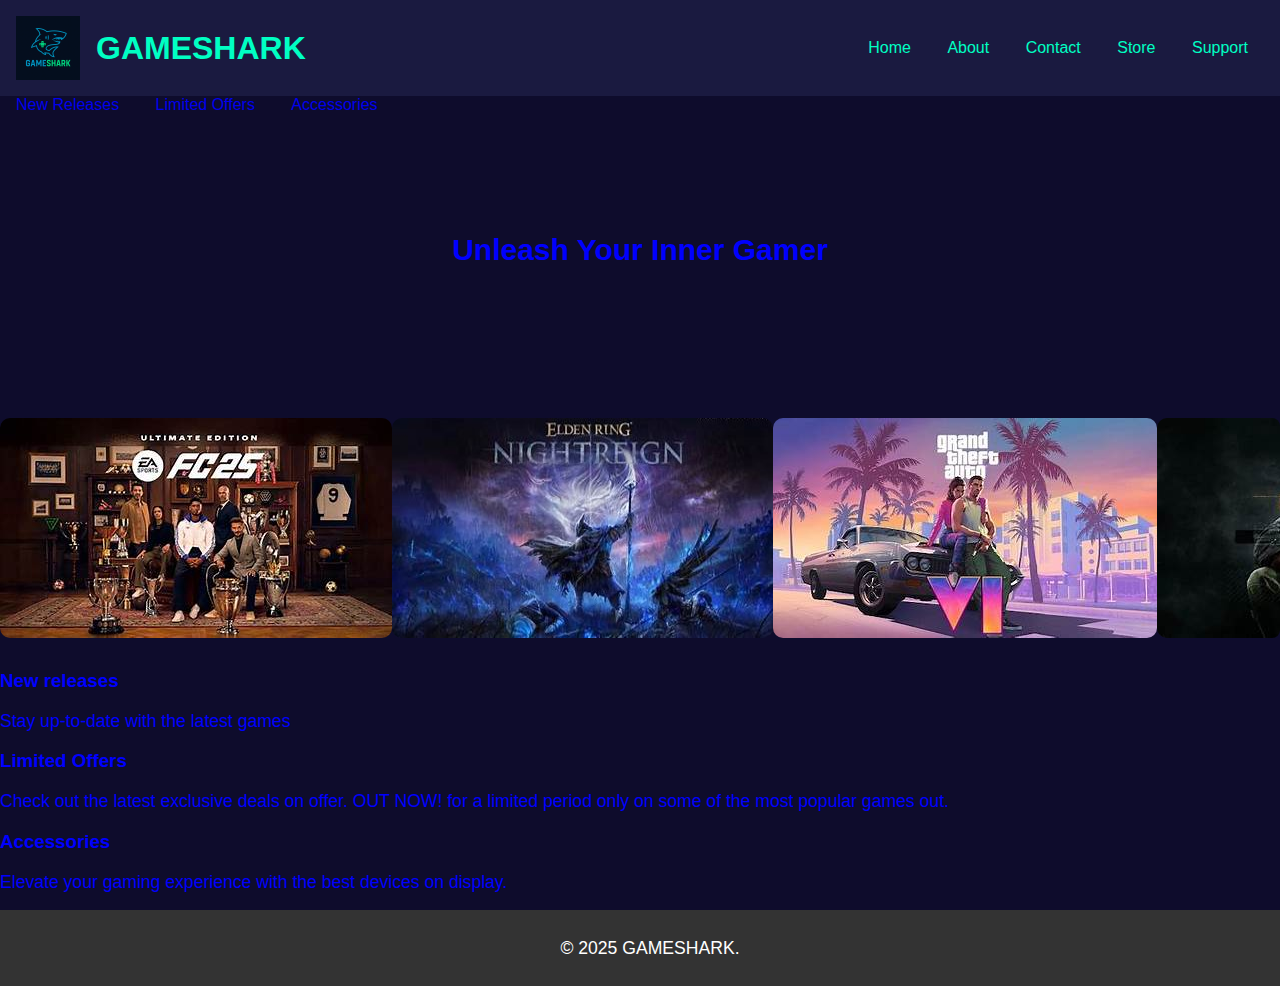
<file: index.html>
<!DOCTYPE html>
<html lang="en">

<head>
   <meta chartset="UTF-8">
   <meta name="viewport" content="width=device-width, initial-scale=1.0">
   <title>HOME</title>
   <link rel="stylesheet" href="styles.css">
</head>
<body>
<header>
    <div class="logo">
    <img src="logo.png" alt="LOGO" >
    <h1>GAMESHARK
    </h1>
   
</div>

  
  <nav>
    
        <a href="index.html">Home</a>
        <a href="about.html">About</a>
        <a href="contact.html">Contact
        <a href="store.html">Store</a>
        <a href="support.html">Support</a>
    </a>

    </nav>
</header>
<div class="store-subnav">
    <a href="new releases.html">New Releases</a>
    <a href="limited offers.html">Limited Offers</a>
    <a href="accessories.html">Accessories</a>
</div>
<section class="hero">
    <h2>Unleash Your Inner Gamer</h2>
</section>
<section class="carousel">
    <div class="slides" id="carouselSlides">
        <img src="IMAGES/FC25.jpg" alt="EA Sports FC25">
        <img src="IMAGES/Elden Ring.jpg" alt="Elden Ring">
        <img src="IMAGES/GTA 6.jpg" alt="GTA 6">
        <img src="IMAGES/call of duty.jpg" alt="Assassins Creed">
        <img src="IMAGES/GOW Ragnarok.jpg" alt="God of War Ragnarok">
        <img src="IMAGES/2K25.jpg" alt="NBA 2K25">
        <img src="IMAGES/madden.jpg" alt="Madden 25">
        <img src="IMAGES/cold war.jpg" alt="Cold WAR">
        <img src="IMAGES/evil.jpg" alt="Resident Evil 9">
        <img src="IMAGES/GTA 5.jpg" alt="GTA V">

    </div>
</section>

<section class="features">
    <div class="announcements">
        <h3>New releases</h3>
        <p>Stay up-to-date with the latest games </p>
    </div>
    <div class="announcements">
        <h3>Limited Offers</h3>
        <p>Check out the latest exclusive deals on offer. OUT NOW! for a limited period only on some of the most popular games out. </p>

    </div>
    <div class="announcements">
        <h3>Accessories</h3>
        <p>Elevate your gaming experience with the best devices on display.</p>
    </div>

    
</section>

<footer>
    <p>&copy; 2025 GAMESHARK.</p>
</footer>
<script>
 window.onload=function()  {    
        var index=0;
        var slides= document.getElementById('carouselSlides')
        var slideCount= slides.children.length;
    
        setInterval(function() {
            index=(index+1) % slideCount;
            slides.style.transform="translateX(-" + (index*100) +"%)";
            }, 2000);
        };
</script>
</body>
</html>
</file>
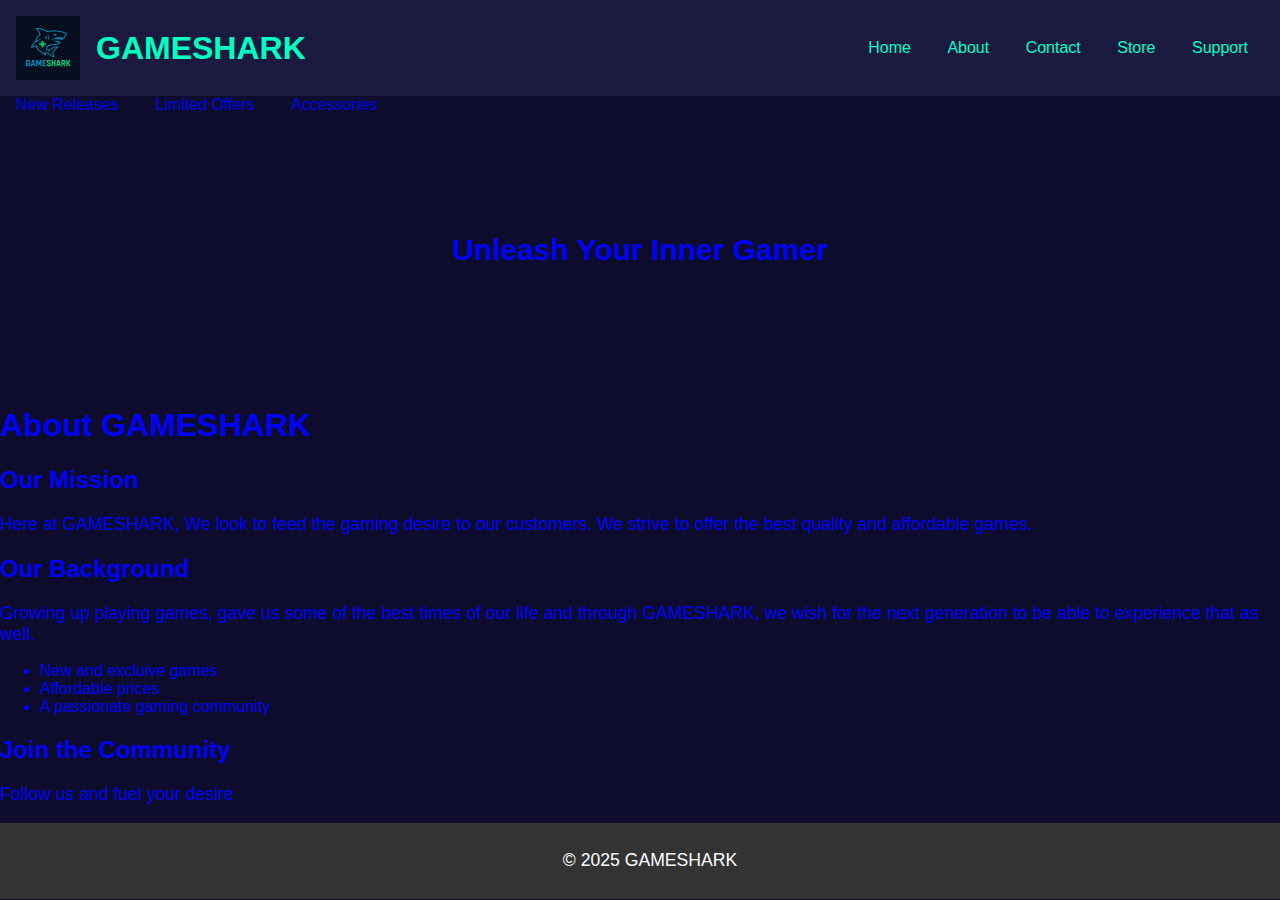
<file: about.html>
<!DOCTYPE html>
<html lang="en">
<head>
    <meta chartset="UTF-8">
    <meta name="viewport" content="width=device-width, initial-scale=1.0">
    <title>About GAMESHARK</title>
    <link rel="stylesheet" href="styles.css">
</head>
<body>
    
    <header>
        <div class="logo">
            <img src="logo.png" alt="LOGO" >
            <h1>GAMESHARK
            </h1>
           
        </div>    
        
        <nav>
          
            <a href="index.html">Home </a>
            <a href="about.html">About</a>
            <a href="contact.html">Contact</a>
            <a href="store.html">Store</a>
            <a href="support.html">Support</a>
        
        </nav>
    </header>
    <div class="store-subnav">
        <a href="new releases.html">New Releases</a>
        <a href="limited offers.html">Limited Offers</a>
        <a href="accessories.html">Accessories</a>
    </div>
    <section class="hero">
        <h2>Unleash Your Inner Gamer</h2>
    </section>
<section>
    <h1>About GAMESHARK</h1>
    <h2>Our Mission</h2>
    <p>Here at GAMESHARK, We look to feed the gaming desire to our customers. We strive to offer the best quality and affordable games.  </p>
    
    
    <h2>Our Background</h2>
    <p>Growing up playing games, gave us some of the best times of our life and through GAMESHARK, we wish for the next generation to be able to experience that as well.</p>

<ul>
    <li>New and excluive games</li>
    <li>Affordable prices</li>
    <li>A passionate gaming community</li>
</ul>
<h2>Join the Community</h2>
<p>Follow us and fuel your desire</p>

</section>


<footer>
    <p>&copy; 2025 GAMESHARK</p>
</footer>
</body>
</html>
</file>
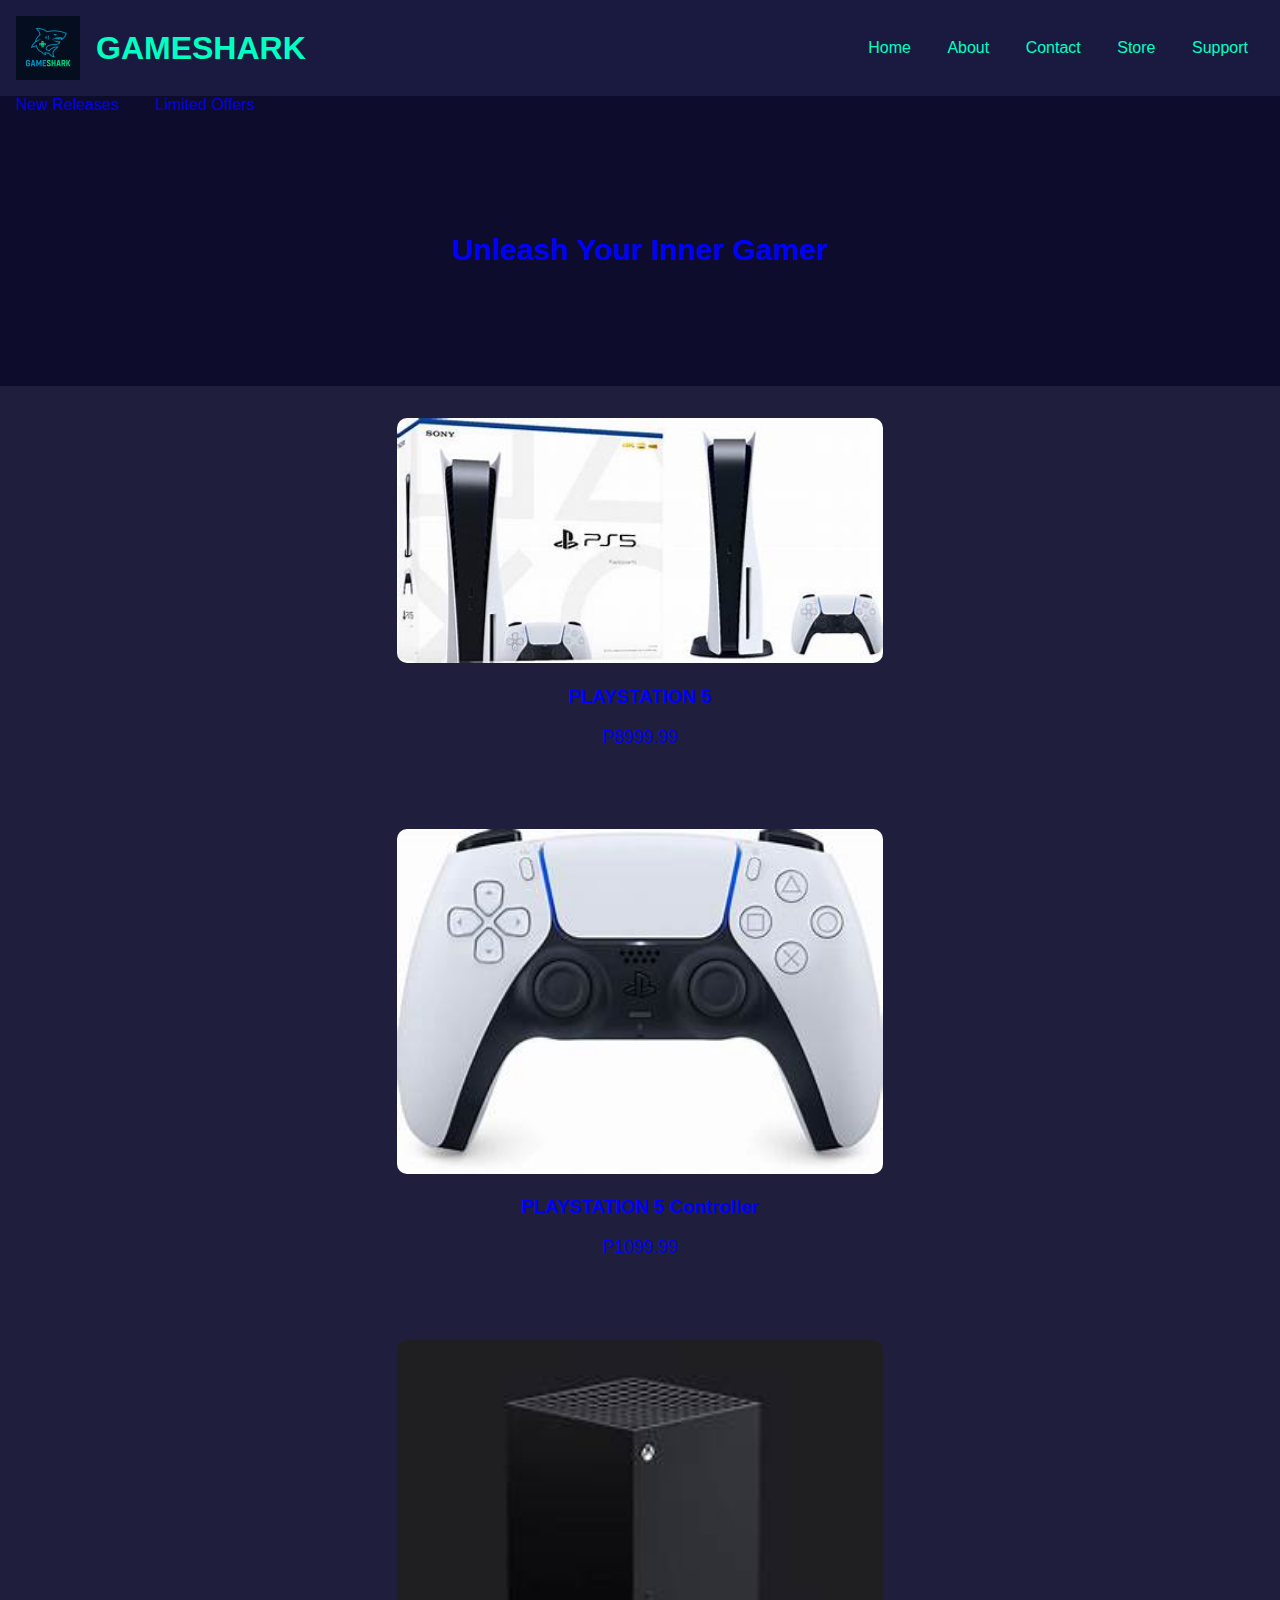
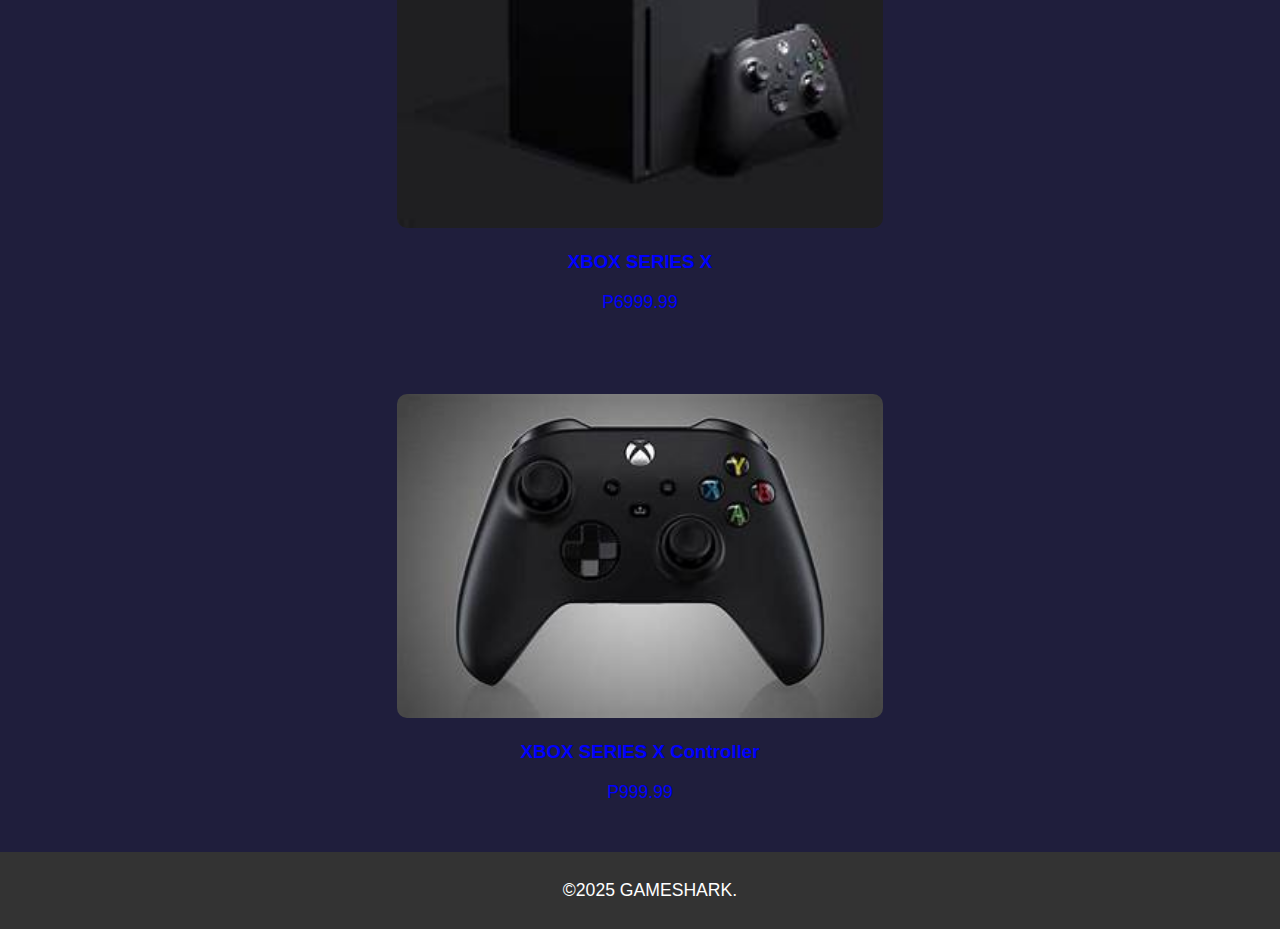
<file: accessories.html>
<!DOCTYPE html>
<html lang="en">

<head>
   <meta chartset="UTF-8">
   <meta name="viewport" content="width=device-width, initial-scale=1.0">
   <title>ACCESSORIES</title>
   <link rel="stylesheet" href="styles.css">

</head>

<body>
<header>
    <div class="logo">
    <img src="logo.png" alt="LOGO" >
    <h1>GAMESHARK
    </h1>
   
</div>

  
  <nav>
    
        <a href="index.html">Home</a>
        <a href="about.html">About</a>
        <a href="contact.html">Contact
        <a href="store.html">Store</a>
        <a href="support.html">Support</a>
    </a>

    </nav>
</header>
<div class="store-subnav">
    <a href="new releases.html">New Releases</a>
    <a href="limited offers.html">Limited Offers</a>
    </div>
<section class="hero">
    <h2>Unleash Your Inner Gamer</h2>
</section>

    <section class="game-section" >
      <div class="game-covers">
        
        <img src="IMAGES/PS5 console.jpg" alt="PS5 Console">
        
        <h3>PLAYSTATION 5</h3>
        <p>P8999.99</p>
      </div>
        <div class="game-covers">
         <img src="IMAGES/PS controller.jpg" alt="PS Controller">
            
            <h3>PLAYSTATION 5 Controller</h3>
            <p>P1099.99</p>
        </div>
        
            <div class="game-covers">
                <img src="IMAGES/XBOX.jpg" alt="X BOX SERIES X">
            
            <h3>XBOX SERIES X</h3>
            <p>P6999.99</p>
        </div>
        <div class="game-covers">
            <img src="IMAGES/xbox controller.jpg" alt="X box controller">
            <h3>XBOX SERIES X Controller</h3>
            <p>P999.99</p>
        </div>
    </section>
    <footer>
       <p>&copy;2025 GAMESHARK.</p>
    </footer>
</body>
</html>
</file>
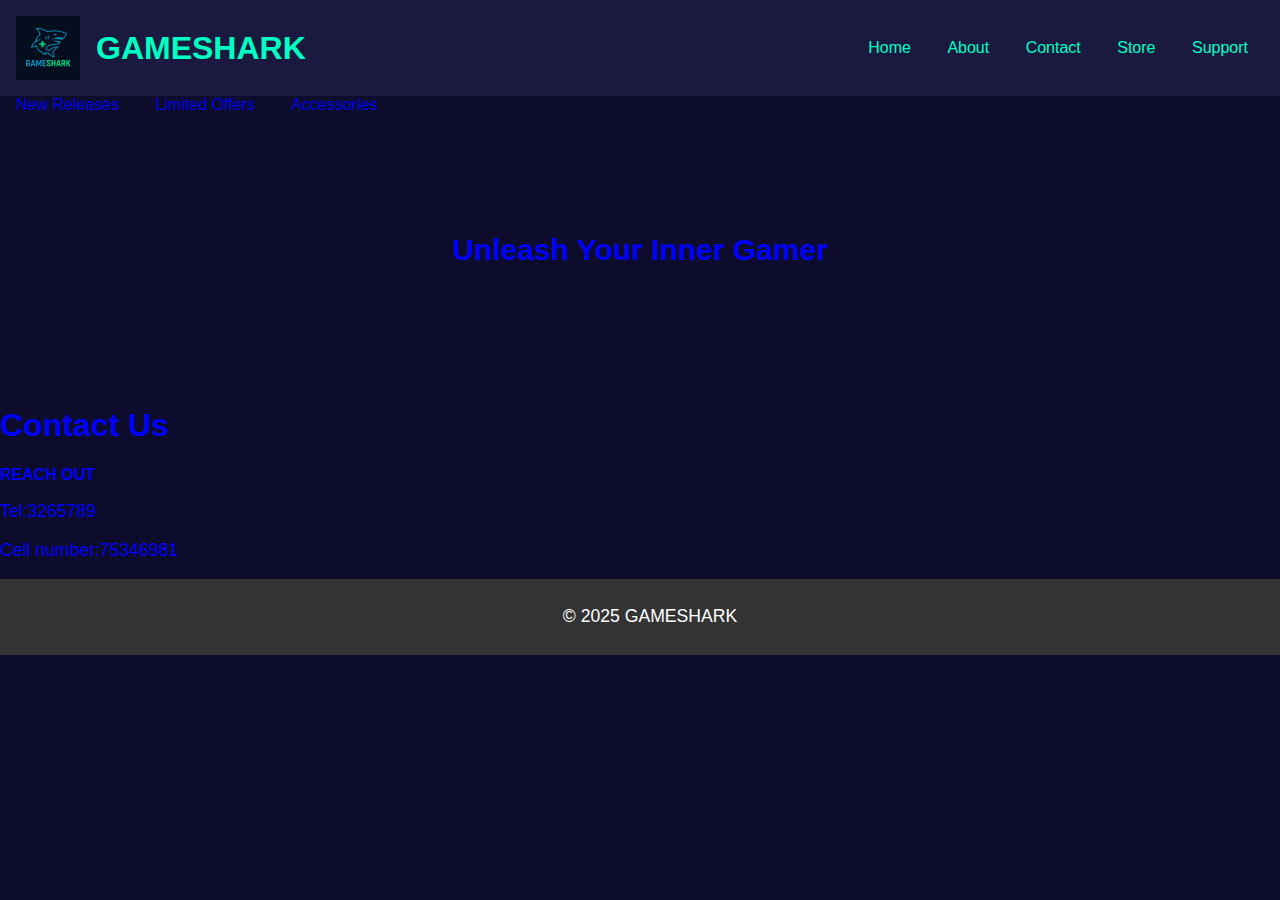
<file: contact.html>
<!DOCTYPE html>
<html lang="en">
<head>
    <meta chartset="UTF-8">
    <meta name="viewport" content="width=device-width, initial-scale=1.0">
    <title>Contact Me</title>
    <link rel="stylesheet" href="styles.css">
</head>
<body>

    <header>
        <div class="logo">
            <img src="logo.png" alt="LOGO" >
            <h1>GAMESHARK
            </h1>
           
        </div>
        
        <nav>
            <a href="index.html">Home</a>
            <a href="about.html">About</a>
            <a href="contact.html">Contact</a>
            <a href="store.html">Store</a>
            <a href="support.html">Support</a>
        </nav>
    </header>
    <div class="store-subnav">
        <a href="new releases.html">New Releases</a>
        <a href="limited offers.html">Limited Offers</a>
        <a href="accessories.html">Accessories</a>
    </div>
    <section class="hero">
        <h2>Unleash Your Inner Gamer</h2>
    </section>

    <section>
    
    <h1>Contact Us</h1>
        
        <b>REACH OUT</b>
        <p>Tel:3265789</p>
        <p>Cell number:75346981</p>
        
    </section>

    <footer>
        <p>&copy; 2025 GAMESHARK</p>
    </footer>
</body>
</html>
</file>
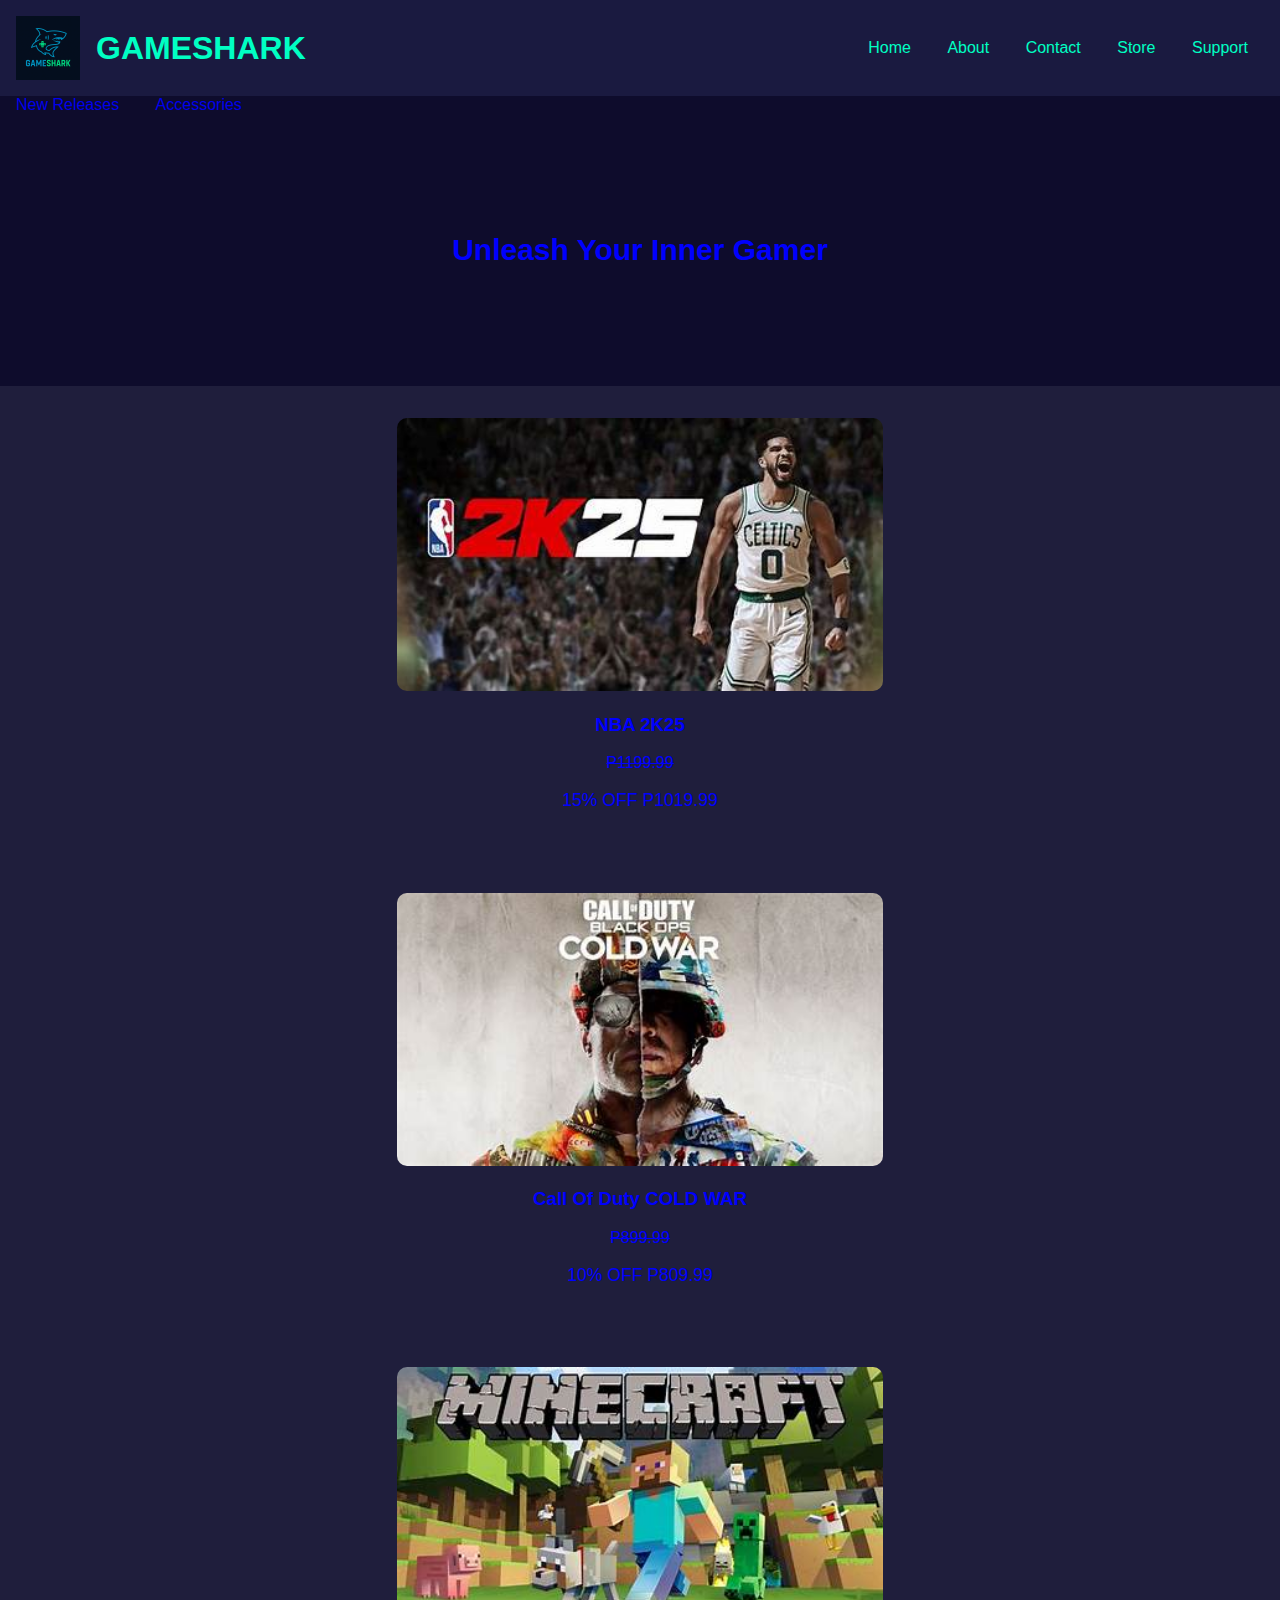
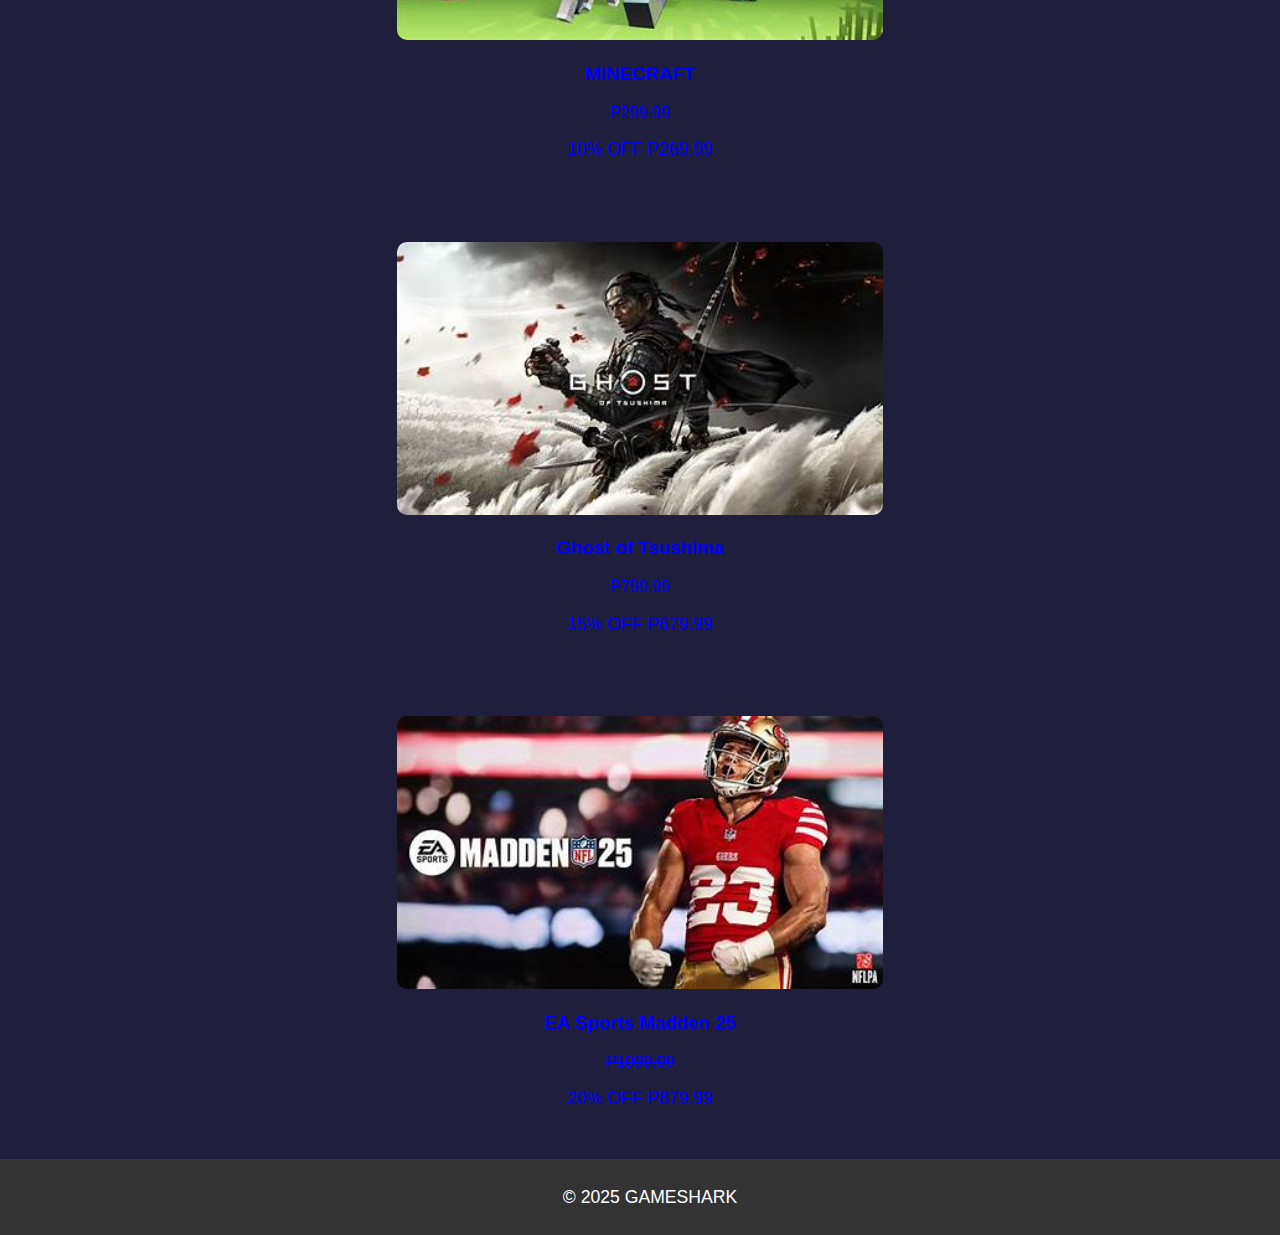
<file: limited offers.html>
<!DOCTYPE html>
<html lang="en">

<head>
   <meta chartset="UTF-8">
   <meta name="viewport" content="width=device-width, initial-scale=1.0">
   <title>LIMITED OFFERS</title>
   <link rel="stylesheet" href="styles.css">

</head>

<body>
<header>
    <div class="logo">
    <img src="logo.png" alt="LOGO" >
    <h1>GAMESHARK
    </h1>
   
</div>

  
  <nav>
    
        <a href="index.html">Home</a>
        <a href="about.html">About</a>
        <a href="contact.html">Contact
        <a href="store.html">Store</a>
        <a href="support.html">Support</a>
    </a>

    </nav>
</header>
<div class="store-subnav">
    <a href="new releases.html">New Releases</a>
    <a href="accessories.html">Accessories</a>
</div>
<section class="hero">
    <h2>Unleash Your Inner Gamer</h2>
</section>
<section class="game-section">
    <div class="game-covers">
      <img src="IMAGES/2K25.jpg" alt="NBA 2K25">
      <h3>NBA 2K25</h3>
      <s>P1199.99</s> <p>15% OFF P1019.99</p>

    </div>
    <div class="game-covers">
        <img src="IMAGES/cold war.jpg" alt="COD Cold War">
        <h3>Call Of Duty COLD WAR</h3>
        <s>P899.99</s> <p>10% OFF P809.99</p>
    </div>
    <div class="game-covers">
        <img src="IMAGES/Minecraft.jpg" alt="Minecraft">
        <h3>MINECRAFT</h3>
        <s>P299.99</s> <p>10% OFF P269.99</p>
    </div>
    <div class="game-covers">
        <img src="IMAGES/tsushima.jpg" alt="Ghost of Tsushima">
        <h3>Ghost of Tsushima</h3>
        <S>P799.99</s> <p>15% OFF P679.99</p>
    </div>
    <div class="game-covers">
        <img src="IMAGES/madden.jpg" alt="Madden 25">
        <h3>EA Sports Madden 25</h3>
        <s>P1099.99</s> <p>20% OFF P879.99</p>
    </div>
 </section>
 <footer>
    <p>&copy; 2025 GAMESHARK</p>
 </footer>
 </body>
 </html>
</file>
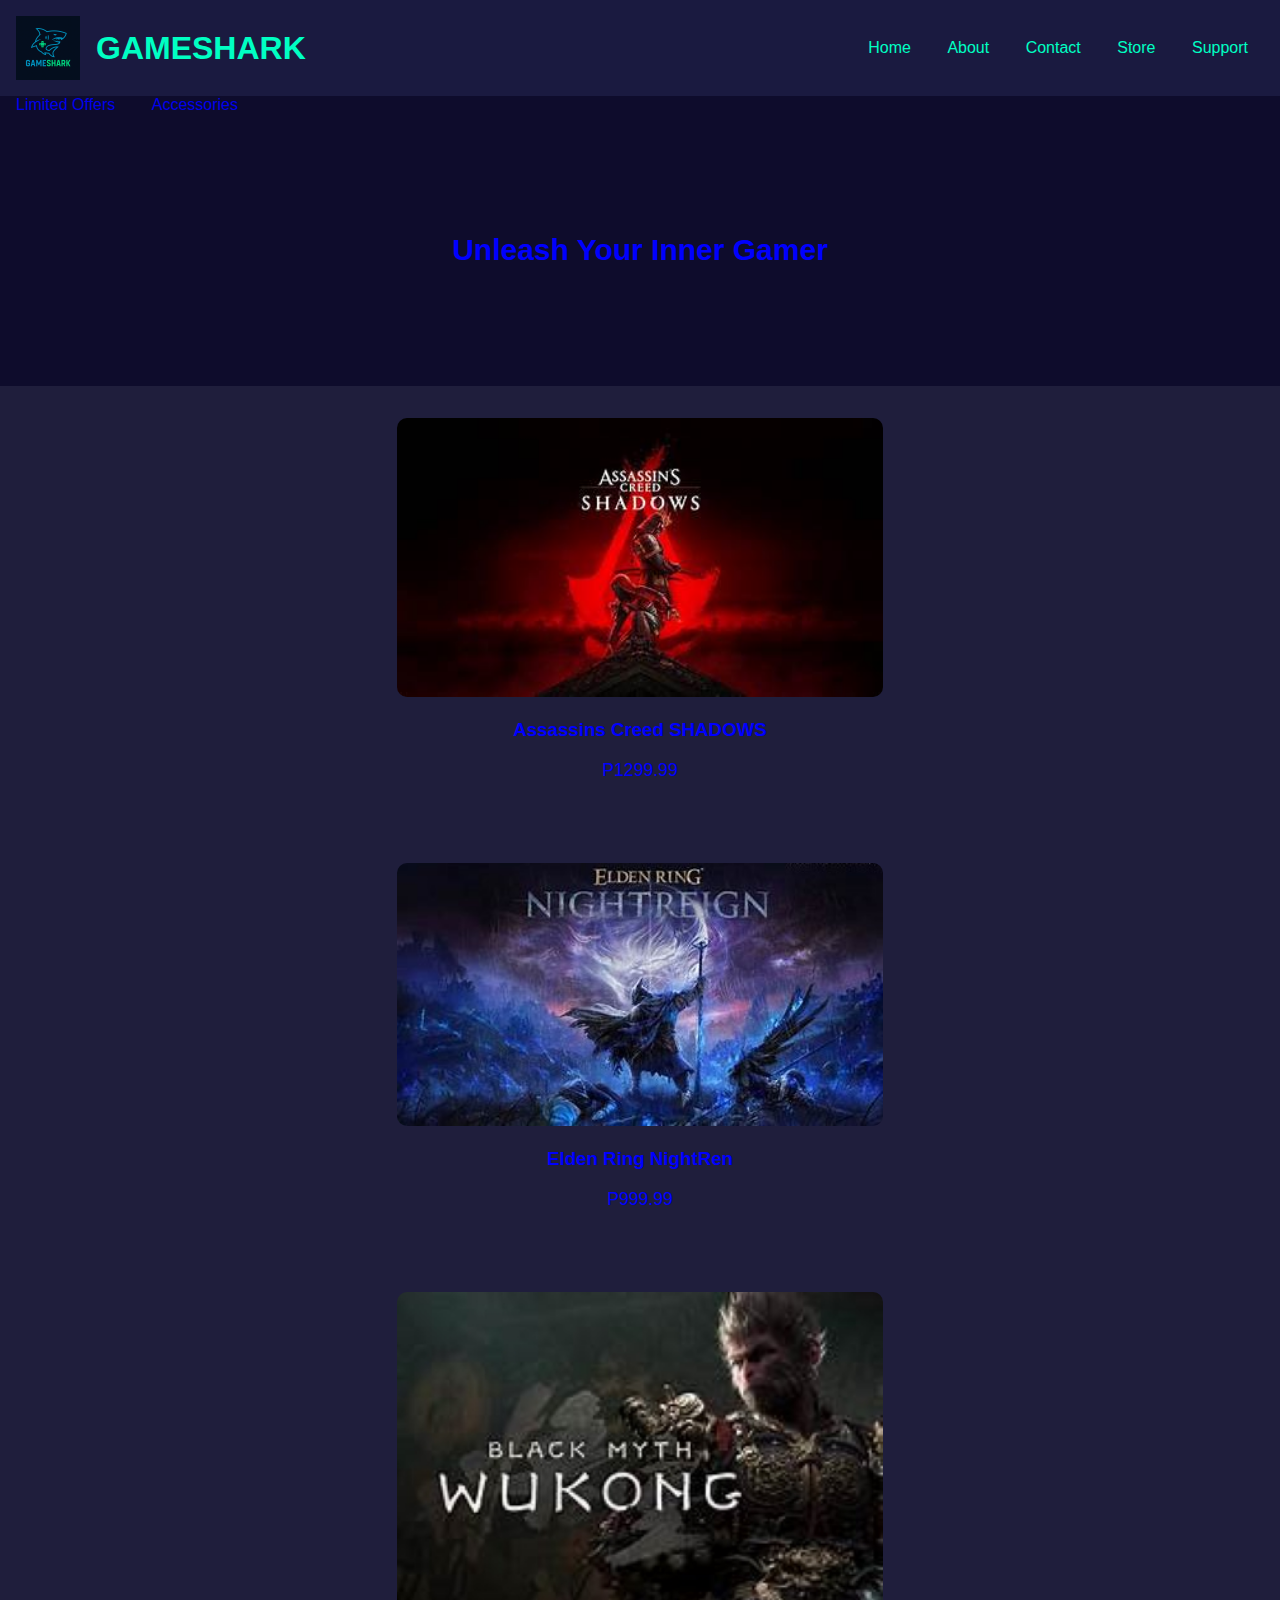
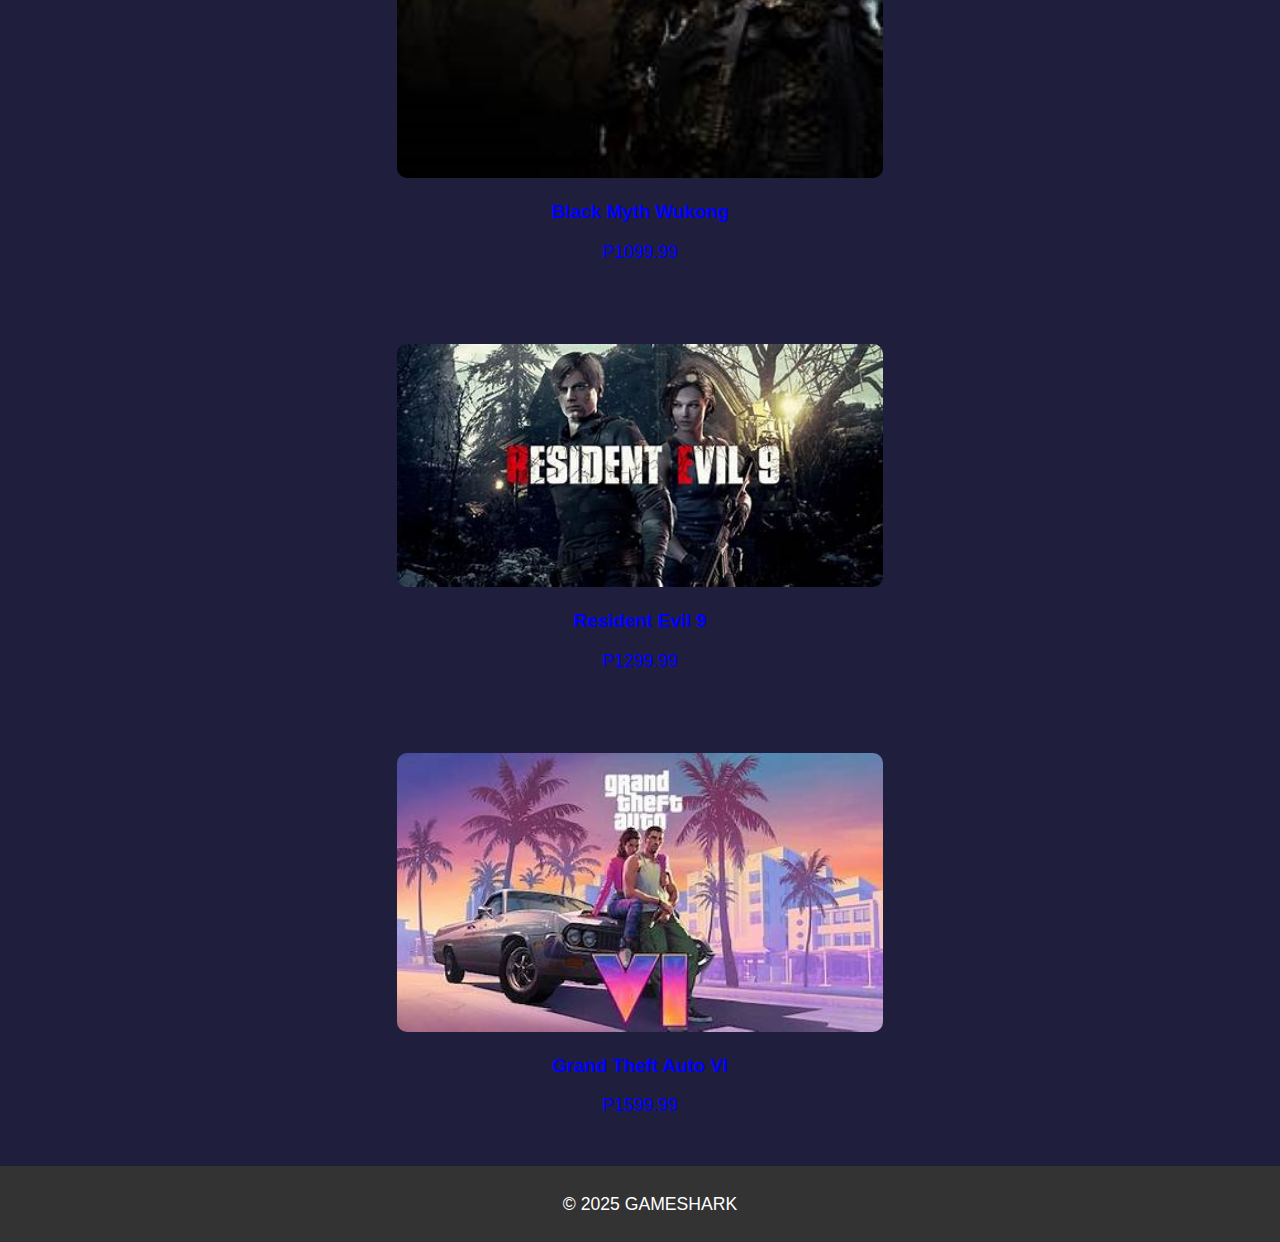
<file: new releases.html>
<!DOCTYPE html>
<html lang="en">

<head>
   <meta chartset="UTF-8">
   <meta name="viewport" content="width=device-width, initial-scale=1.0">
   <title>NEW RELEASES</title>
   <link rel="stylesheet" href="styles.css">
   
</head>
<body>
<header>
    <div class="logo">
    <img src="logo.png" alt="LOGO" >
    <h1>GAMESHARK
    </h1>
   
</div>

  
  <nav>
    
        <a href="index.html">Home</a>
        <a href="about.html">About</a>
        <a href="contact.html">Contact
        <a href="store.html">Store</a>
        <a href="support.html">Support</a>
    </a>

    </nav>
</header>
<div class="store-subnav">
    <a href="limited offers.html">Limited Offers</a>
    <a href="accessories.html">Accessories</a>
</div>
<section class="hero">
    <h2>Unleash Your Inner Gamer</h2>
</section>

 <section class="game-section">
    <div class="game-covers">
      <img src="IMAGES/assassins.jpg" alt="Assassins Creed">
      <h3>Assassins Creed SHADOWS</h3>
      <p>P1299.99</p>

    </div>
    <div class="game-covers">
        <img src="IMAGES/Elden Ring.jpg" alt="Elden Ring">
        <h3>Elden Ring NightRen</h3>
        <p>P999.99</p>
    </div>
    <div class="game-covers">
        <img src="IMAGES/Wukong.jpg" alt="Black Myth Wukong">
        <h3>Black Myth Wukong</h3>
        <p>P1099.99</p>
    </div>
    <div class="game-covers">
        <img src="IMAGES/evil.jpg" alt="Resident Evil 9">
        <h3>Resident Evil 9</h3>
        <p>P1299.99</p>
    </div>
    <div class="game-covers">
        <img src="IMAGES/GTA 6.jpg" alt="GTA6">
        <h3>Grand Theft Auto VI</h3>
        <p>P1599.99</p>
    </div>
 </section>
 <footer>
    <p>&copy; 2025 GAMESHARK</p>
 </footer>
 </body>
 </html>
</file>
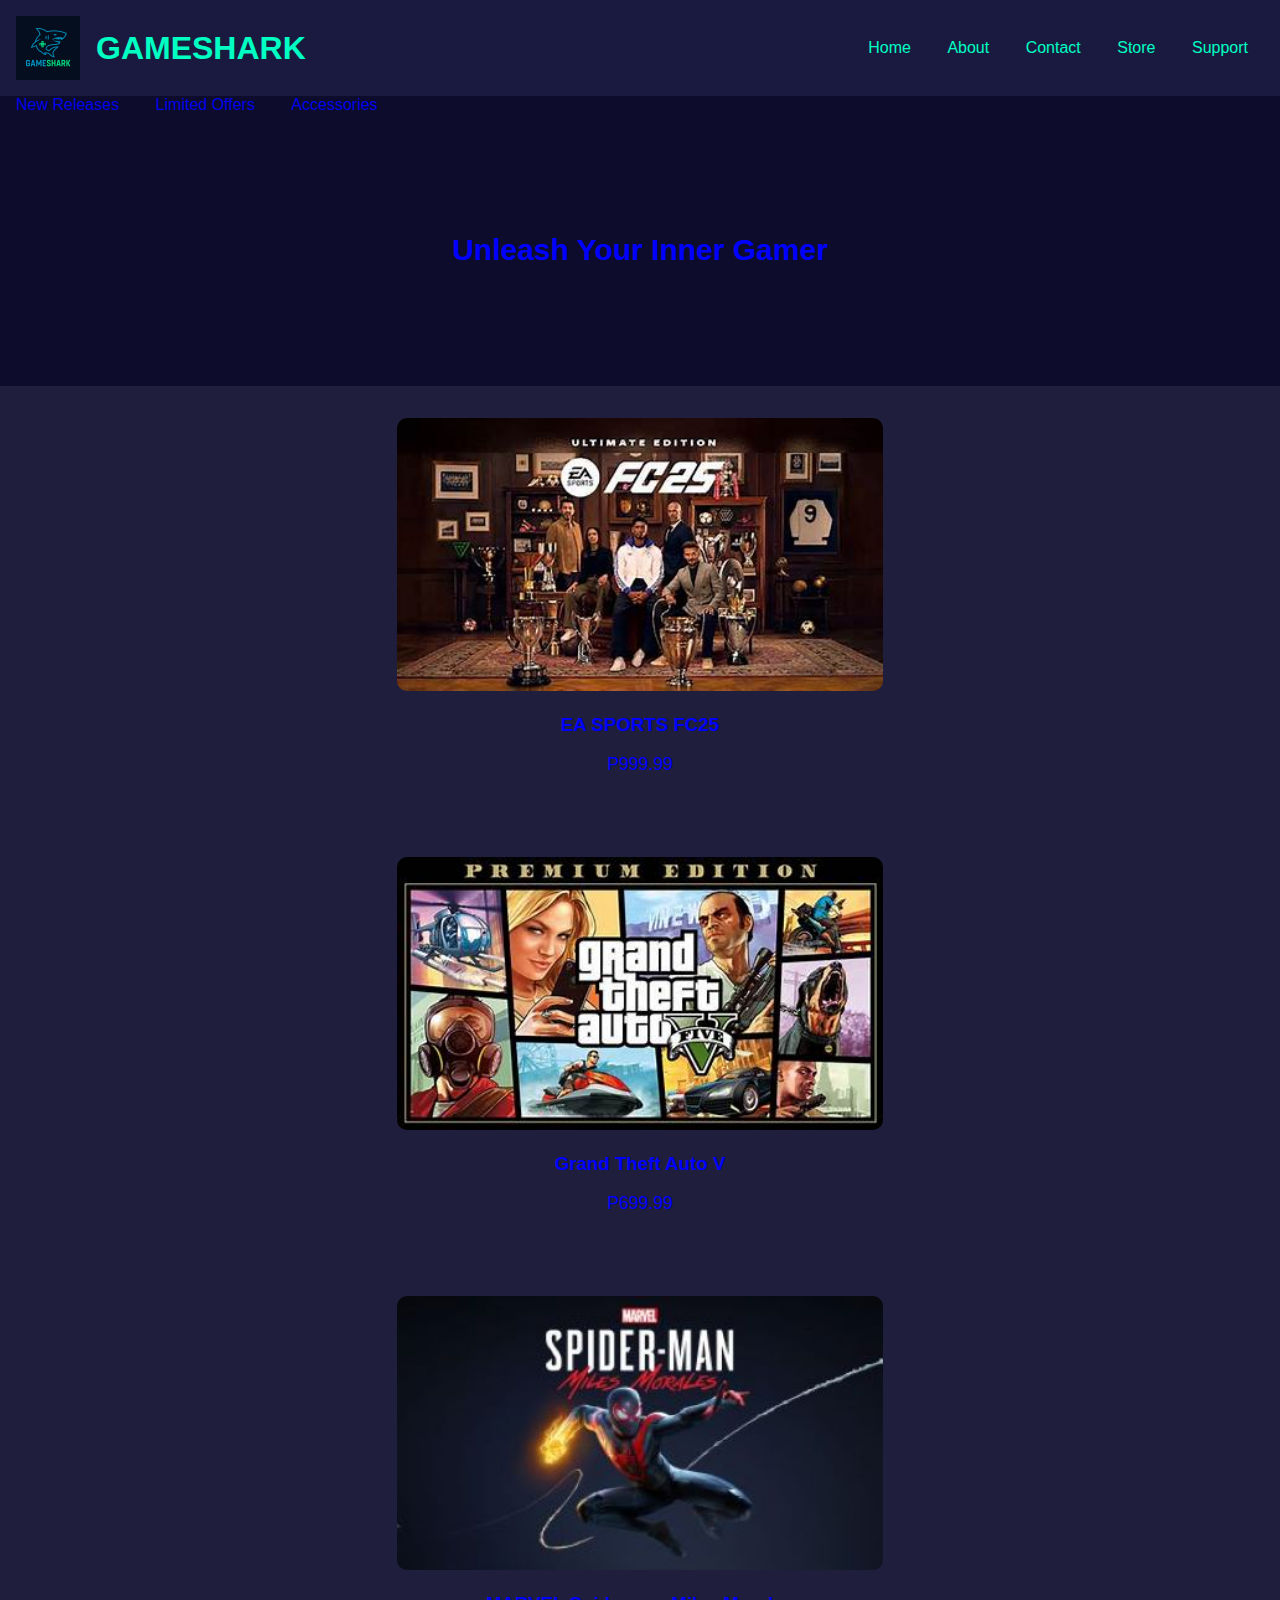
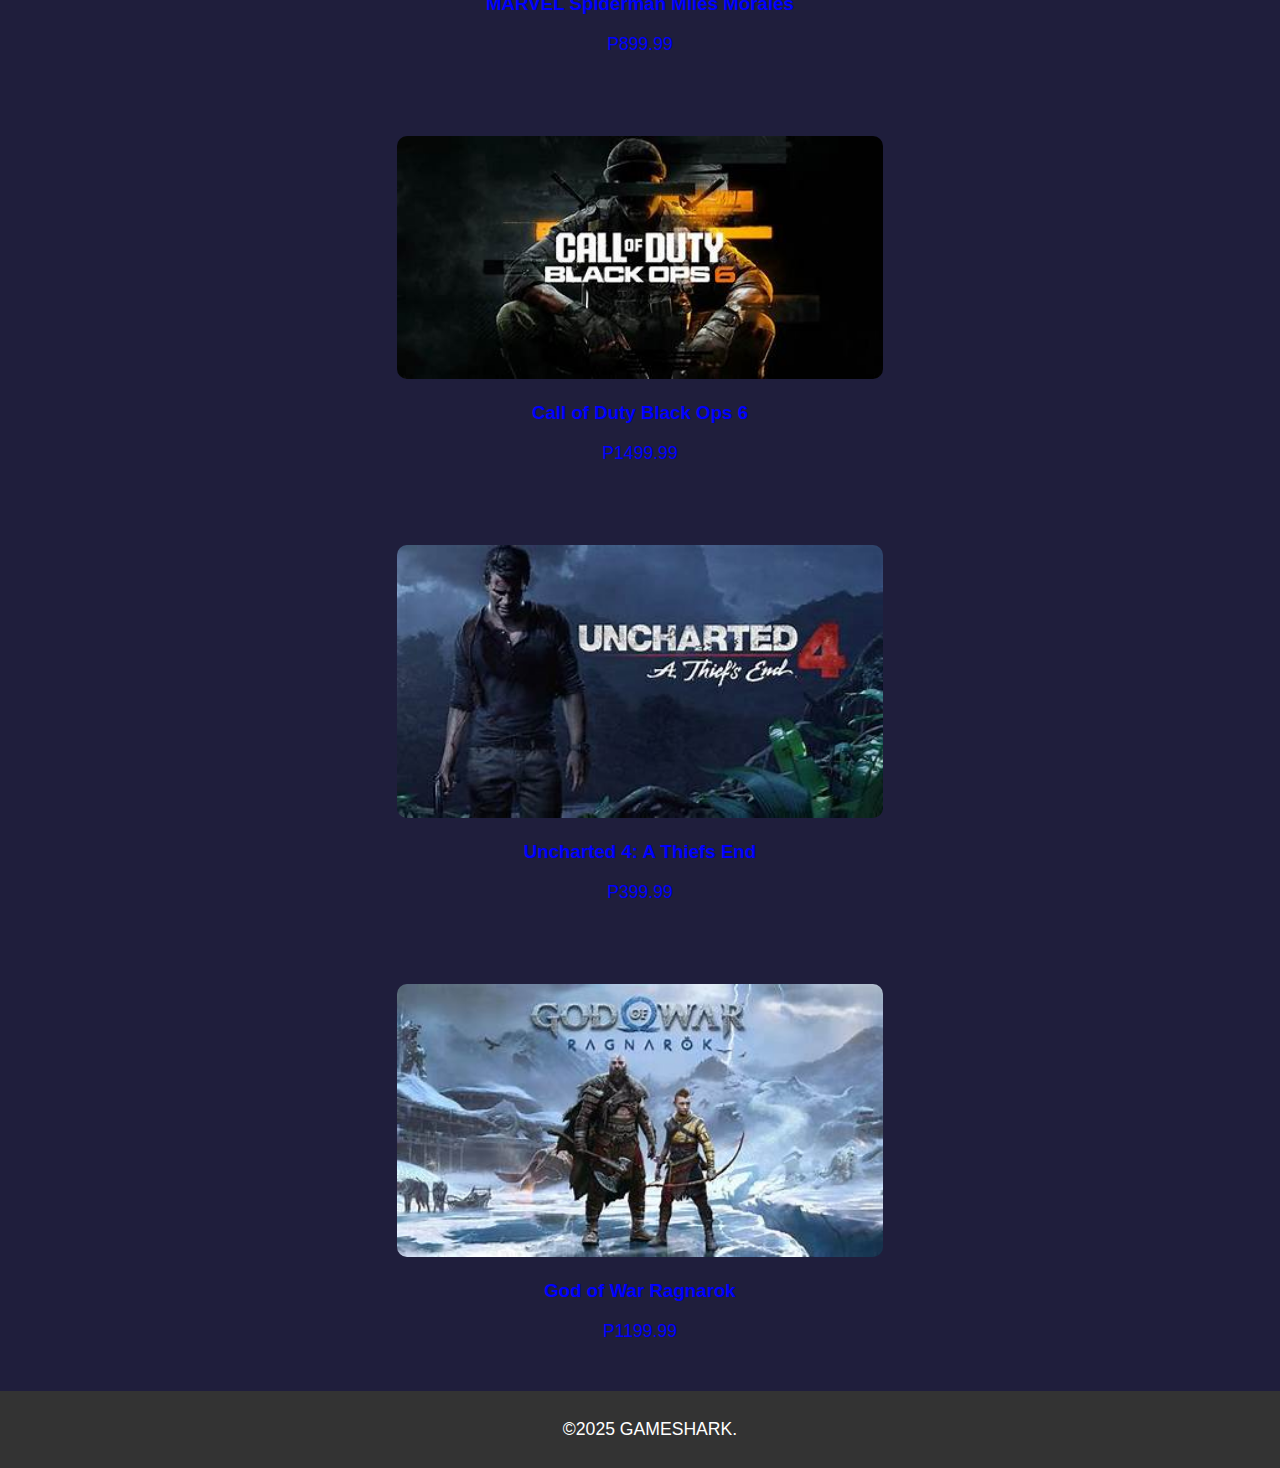
<file: store.html>
<!DOCTYPE html>
<html lang="en">

<head>
   <meta chartset="UTF-8">
   <meta name="viewport" content="width=device-width, initial-scale=1.0">
   <title>STORE</title>
   <link rel="stylesheet" href="styles.css">

</head>

<body>
<header>
    <div class="logo">
    <img src="logo.png" alt="LOGO" >
    <h1>GAMESHARK
    </h1>
   
</div>

  
  <nav>
    
        <a href="index.html">Home</a>
        <a href="about.html">About</a>
        <a href="contact.html">Contact
        <a href="store.html">Store</a>
        <a href="support.html">Support</a>
    </a>

    </nav>
</header>
<div class="store-subnav">
    <a href="new releases.html">New Releases</a>
    <a href="limited offers.html">Limited Offers</a>
    <a href="accessories.html">Accessories</a>
</div>
<section class="hero">
    <h2>Unleash Your Inner Gamer</h2>
</section>

    <section class="game-section" >
      <div class="game-covers">
        
        <img src="IMAGES/FC25.jpg" alt="EA SPORTS FC25">
        
        <h3>EA SPORTS FC25</h3>
        <p>P999.99</p>
      </div>
        <div class="game-covers">
         <img src="IMAGES/GTA 5.jpg" alt="GTA 5">
            
            <h3>Grand Theft Auto V</h3>
            <p>P699.99</p>
        </div>
        
            <div class="game-covers">
                <img src="IMAGES/Spiderman.jpg" alt="Spiderman">
            
            <h3>MARVEL Spiderman Miles Morales</h3>
            <p>P899.99</p>
        </div>
        <div class="game-covers">
            
                <img src="IMAGES/call of duty.jpg" alt="Call of Duty">
            
            <h3>Call of Duty Black Ops 6</h3>
            <p>P1499.99</p>
        </div>
        <div class="game-covers">
            
                <img src="IMAGES/uncharted 4.jpg" alt="uncharted 4">
            
            <h3>Uncharted 4: A Thiefs End</h3>
            <p>P399.99</p>
        </div>
        <div class="game-covers">
            
                <img src="IMAGES/GOW Ragnarok.jpg" alt="God of War Ragnarok">
            </a>
            <h3>God of War Ragnarok</h3>
            <p>P1199.99</p>
        </div>
    </section>


    <footer>
        <p>&copy;2025 GAMESHARK.</p>
     </footer>
</body>
</html>
</file>
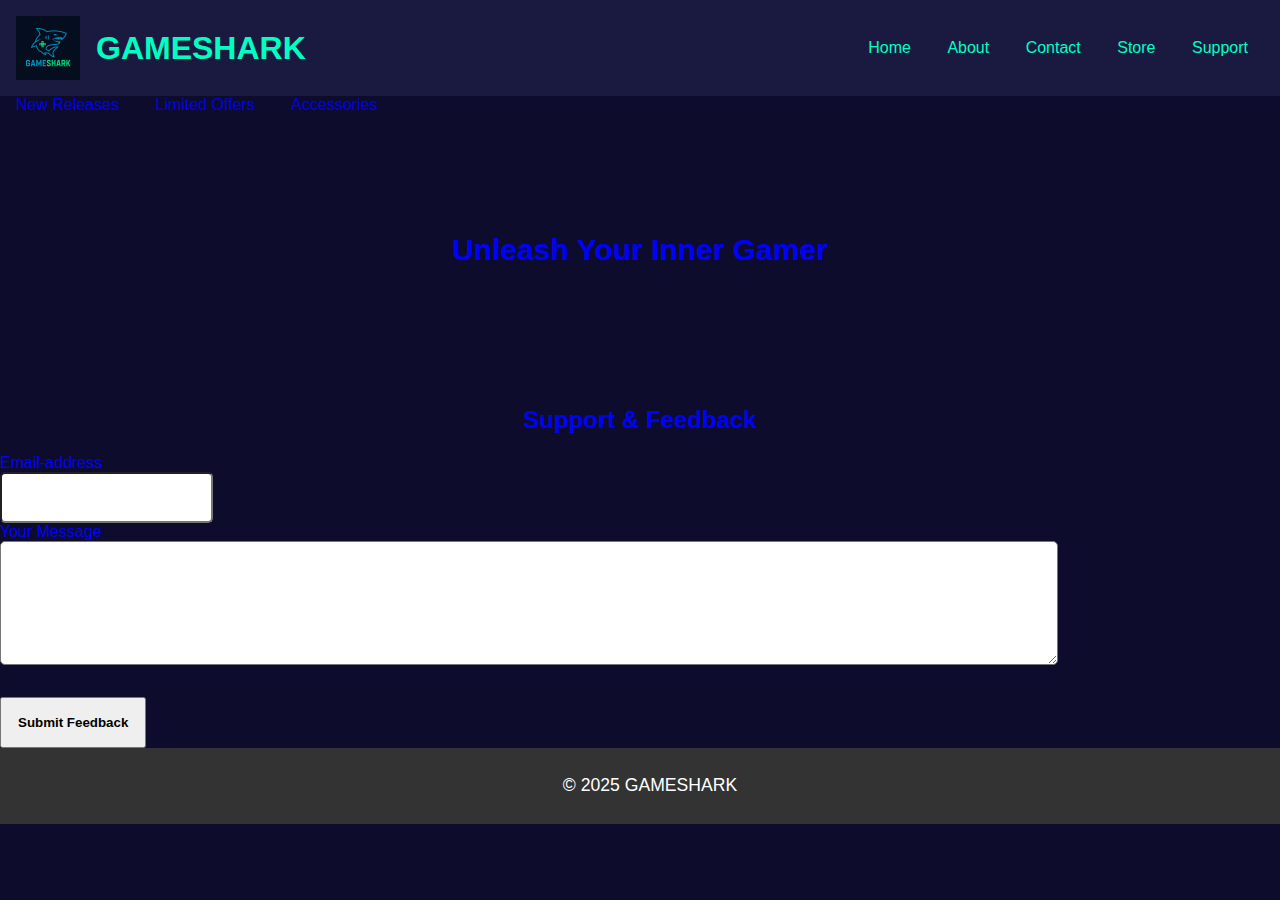
<file: support.html>
<!DOCTYPE html>
<html lang="en">
    <head>
        <meta charset="UTF-8">
        <meta name="viewport" content="width=device-width, initial-scale=1.0">
        <title>Support</title>
        <link rel="stylesheet" href="styles.css">

    </head>
    <body>
        <header>
            <div class="logo">
                <img src="logo.png" alt="LOGO">
                <h1>GAMESHARK</h1>
            </div>
            <nav>
                <a href="index.html">Home</a>
                <a href="about.html">About</a>
                <a href="contact.html">Contact</a>
                <a href="store.html">Store</a>
                <a href="support.html">Support</a>
            </nav>
        </header>
        <div class="store-subnav">
            <a href="new releases.html">New Releases</a>
            <a href="limited offers.html">Limited Offers</a>
            <a href="accessories.html">Accessories</a>
        </div>
        <section class="hero">
            <h2>Unleash Your Inner Gamer</h2>
        </section>
        <section class="support-section">
            <h2>Support & Feedback</h2>
              <label for="email">Email-address</label>
              <input type="email" id="email" name="email" required>

              <label for="feedback">Your Message</label>
              <textarea id="feedback" name="feedback" rows="6" required></textarea>

              <button type="submit">Submit Feedback</button>

        </section>

        <footer>
            <p>&copy; 2025 GAMESHARK</p>
        </footer>
    </body>
</html>
</file>
<file: styles.css>
body {
    font-family:Arial, Helvetica, sans-serif ;
    color: blue;
    background-color: #0e0c2c ;
    margin: 0;
    padding: 0;
    
}
header{
    background-color: #1a1a40;
    padding:  1rem;
    align-items: center;
    justify-content: space-between;
    display: flex;
    flex-wrap:wrap ;
    
}

.logo{
    display: flex;
    align-items: center;
    

}
.logo img{
    height:4rem;
    float: left;
    margin-right:1rem;
    
}
header h1 {
    margin: 0;
    color:#00ffc3;
    
}


nav a{ 
    color:#00ffc3;
    text-decoration: none;
    margin: 0 1rem;
}
nav a:hover{
    text-decoration: u,nderline;
    
}
.store-subnav a{
    margin: 0 1rem;
    font-size: 1rem;
    text-decoration: none;
}
.store-subnav a:hover{
    text-decoration: underline;
}
.store-section{
    padding: 1rem;
    display: flex;
}
.hero{
    height: 15rem;
    display:flex;
    justify-content: center;
    padding: 1rem;
    border-radius: 10px;
    font-family: 'Franklin Gothic Medium', 'Arial Narrow', Arial, sans-serif;
    align-items: center;
    font-size: 20px;
    text-align: center;
    
}


.game-covers{
    background-color: #1f1e3c;
    border: radius 10px; 
    padding: 2rem;
    text-align: center;
    transition: tranform 0.3s;
}
.game-covers img{
    width:40%;
    border-radius: 10px;


}
.support-section h2{
    text-align: center;
}
.support-section label{
    font-size: 1rem;
}
.support-section input,
.support-section textarea{
    padding: 1rem;
    border-radius: 5px;
    display: block;
    
}
.support-section textarea{
    width: 80%;
}
.support-section button{
    padding: 1rem;
    font-weight: bold;
    cursor: pointer;
    margin-top: 2rem;
}
.slides{
    display:flex;
    transition: transform 0.5s ease-in-out;
}
.slides img {
    width: 100%;
    border-radius: 10px;
}
.carousel{
    position: relative;
    width: 100%;
    border-radius: 8px;
    margin: 2rem auto;
    overflow: hidden;
}



footer{
    background-color:#333;
    color:white;
    text-align: center;
    padding: 10px;
    position:relative;
    bottom: 0;
    width: 100%;
}
p{
   font-size: 1.1em;
}
a{
    text-decoration: none;
}
a:hover{
    border: 5px solid ;
    border-radius: 10px;
}
</file>
